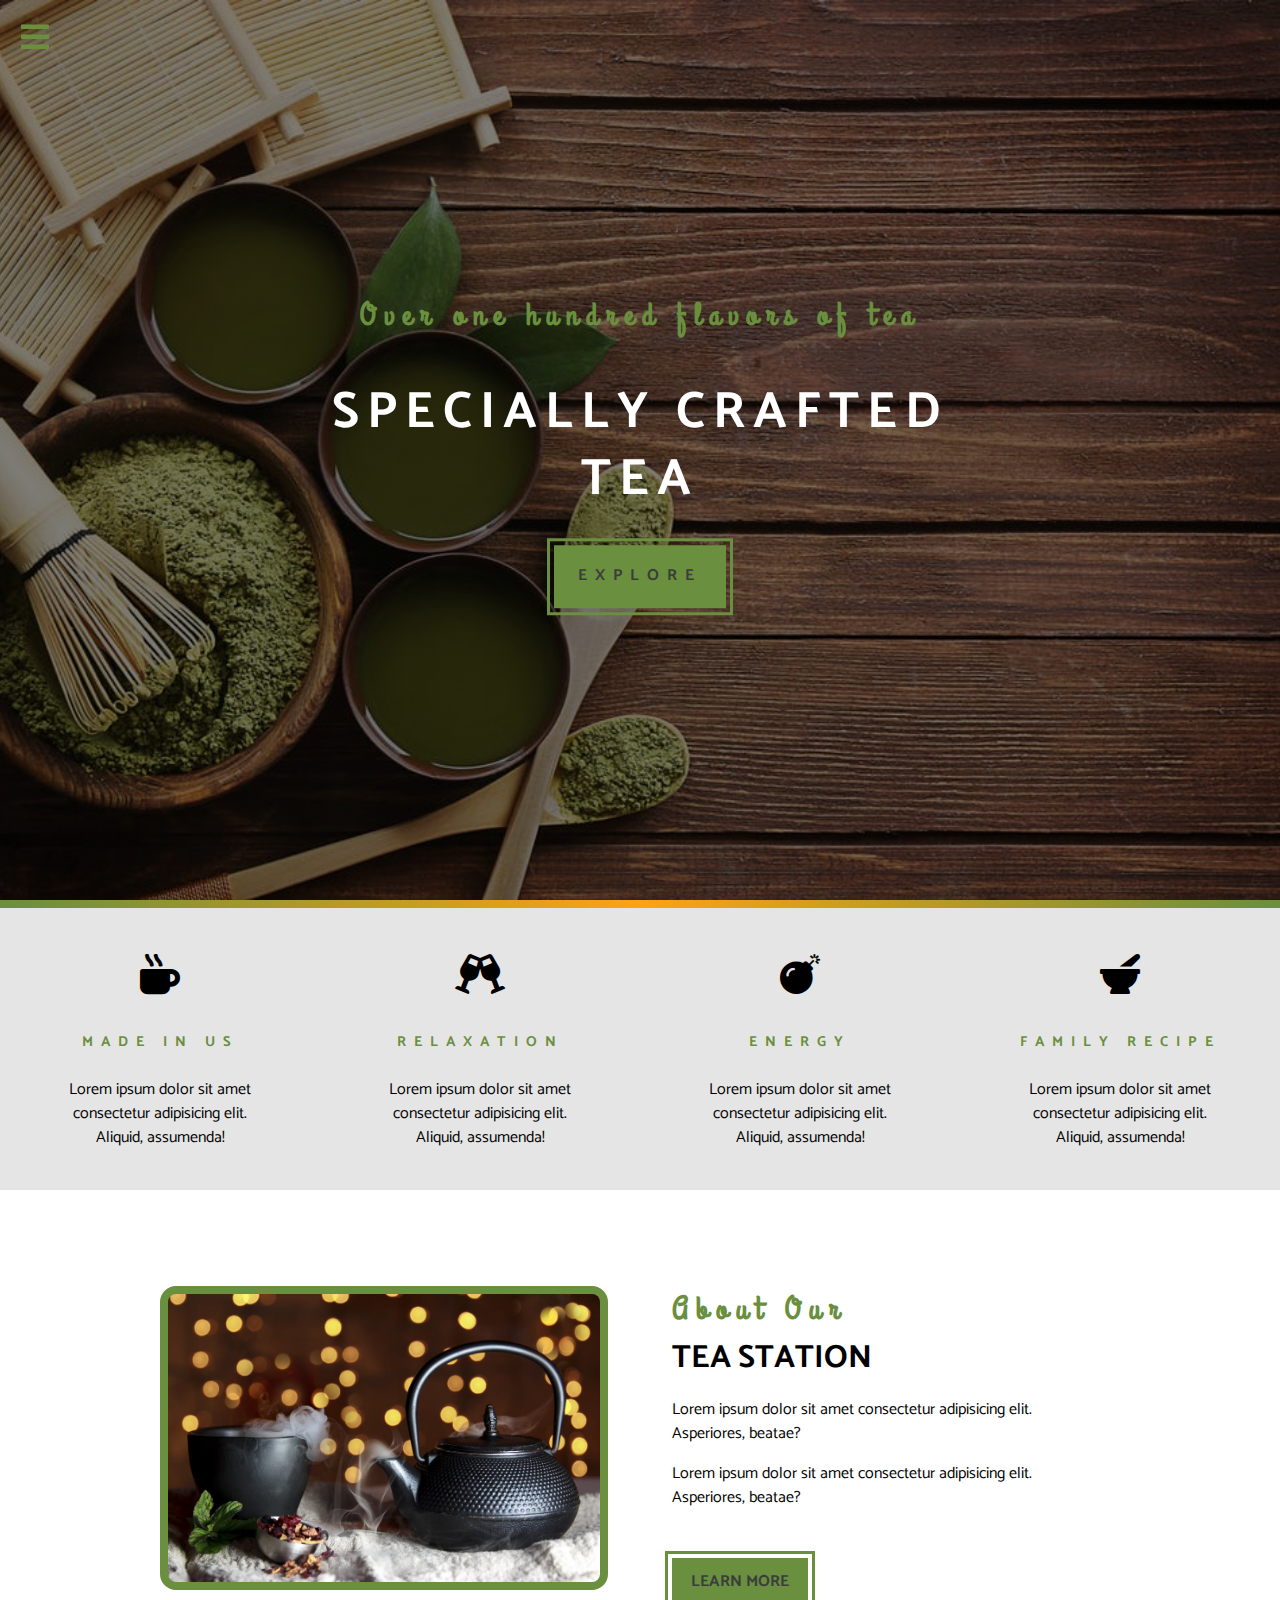
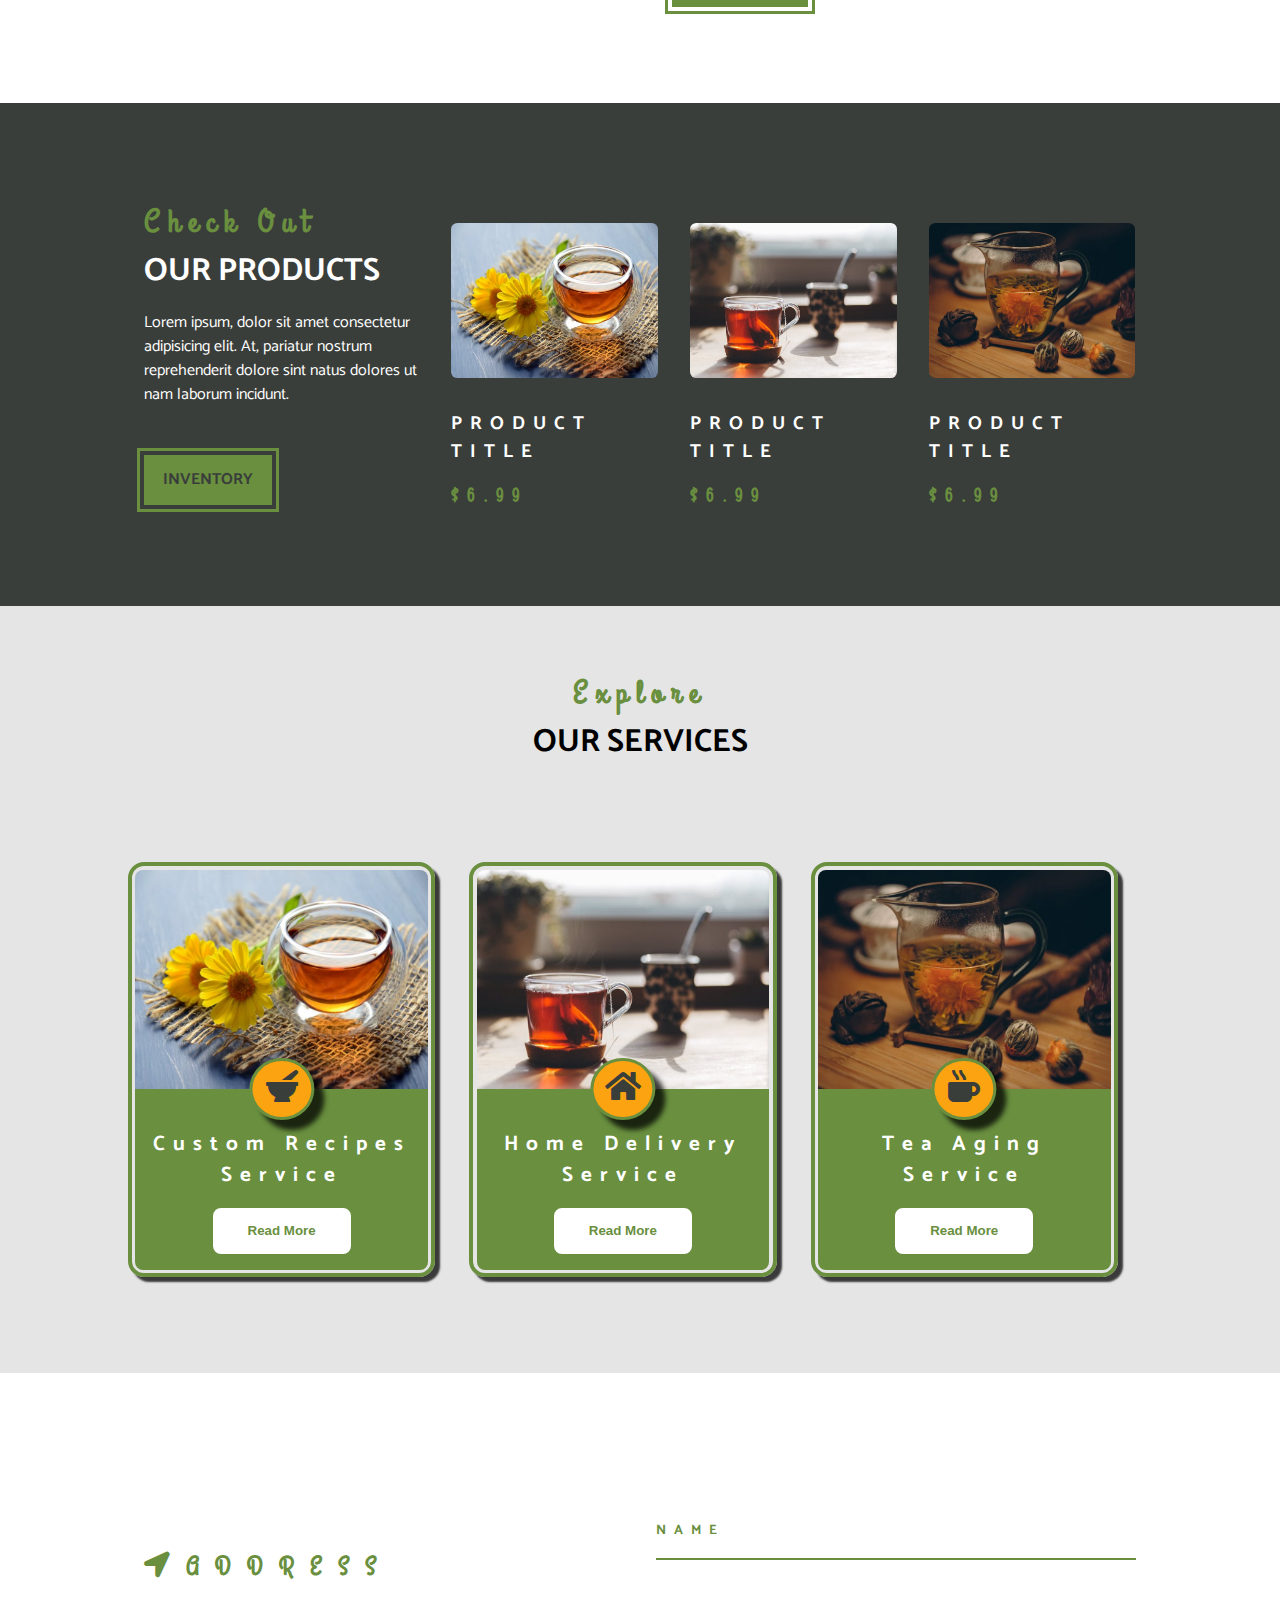
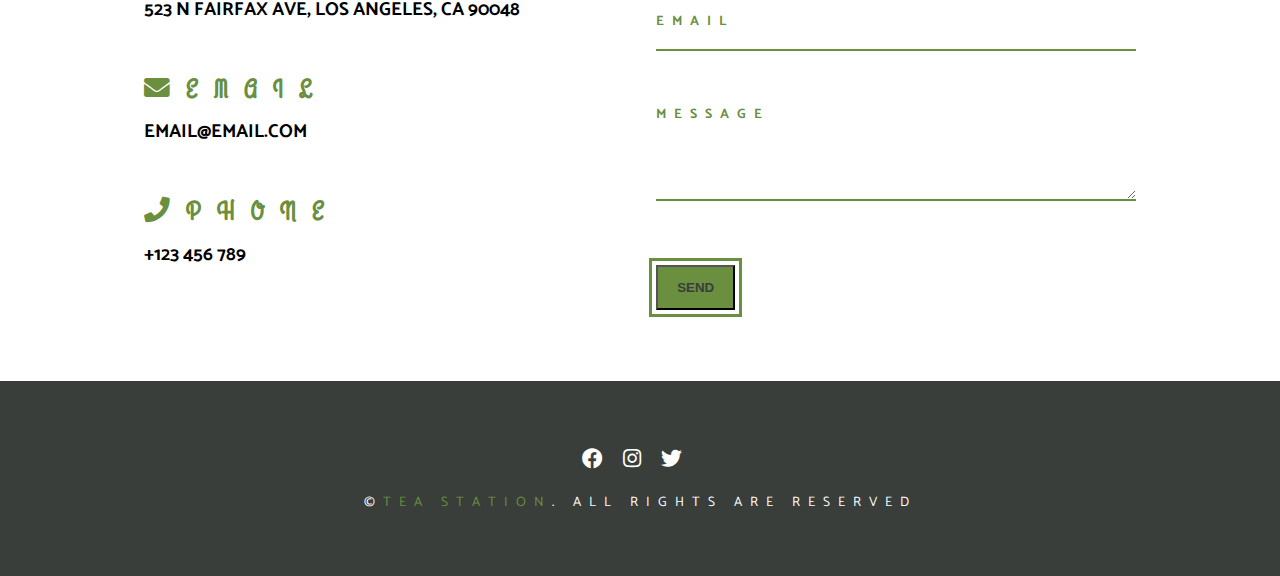
<file: index.html>
<!DOCTYPE html>
<html lang="en">

<head>
    <meta charset="UTF-8">
    <meta name="viewport" content="width=device-width, initial-scale=1.0">
    <!-- font awesome -->
    <link rel="stylesheet" href="../Images/Icons/css/all.css">
    <!-- css -->
    <link rel="stylesheet" href="../CSS/style.css">
    <!-- --- -->
    <title>Tea Station || Home</title>
</head>

<body>
    <!-- navButton -->
    <span class="nav-btn" id="nav-btn">
        <i class="fas fa-bars"></i>
    </span>
    <!-- navBar -->
    <nav class="navbar" id="navbar">
        <div class="navbar-header">
            <span class="nav-close" id="nav-close">
                <i class="fas fa-times"></i>
            </span>
        </div>
        <ul class="nav-items">
            <li><a href="index.html" class="nav-link">home</a></li>
            <li><a href="skills.html" class="nav-link">skills</a></li>
            <li><a href="about.html" class="nav-link">about</a></li>
            <li><a href="products.html" class="nav-link">products</a></li>
        </ul>
    </nav>
    <!-- header -->
    <header class="header">
        <div class="banner">
            <h3 class="banner-subtitle">Over one hundred flavors of tea</h3>
            <h1 class="banner-title">specially crafted tea</h1>
            <a href="skills.html" class="banner-btn">explore</a>
        </div>
    </header>
    <!-- end header -->
    <!-- content divider -->
    <div class="content-divider"></div>
    <!-- end content divider -->
    <!-- skills secton -->
    <section class="skills clearfix">
        <!-- single skill 1 -->
        <article class="skill">
            <span class="skill-icon">
                <i class="fas fa-mug-hot"></i>
            </span>
            <h3 class="skill-title">made in us</h3>
            <p class="skill-text">Lorem ipsum dolor sit amet consectetur adipisicing elit. Aliquid, assumenda!</p>
        </article>
        <!-- end single skill 1 -->
        <!-- single skill 2 -->
        <article class="skill">
            <span class="skill-icon">
                <i class="fas fa-glass-cheers"></i>
            </span>
            <h3 class="skill-title">relaxation</h3>
            <p class="skill-text">Lorem ipsum dolor sit amet consectetur adipisicing elit. Aliquid, assumenda!</p>
        </article>
        <!-- end single skill 2 -->
        <!-- single skill 3 -->
        <article class="skill">
            <span class="skill-icon">
                <i class="fas fa-bomb"></i>
            </span>
            <h3 class="skill-title">energy</h3>
            <p class="skill-text">Lorem ipsum dolor sit amet consectetur adipisicing elit. Aliquid, assumenda!</p>
        </article>
        <!-- end single skill 3 -->
        <!-- single skill 4 -->
        <article class="skill">
            <span class="skill-icon">
                <i class="fas fa-mortar-pestle"></i>
            </span>
            <h3 class="skill-title">family recipe</h3>
            <p class="skill-text">Lorem ipsum dolor sit amet consectetur adipisicing elit. Aliquid, assumenda!</p>
        </article>
        <!-- end single skill 4 -->
    </section>
    <!-- end of skills section -->

    <!-- About section -->

    <section class="about">
        <div class="section-center clearfix">
            <!-- first column -->
            <article class="about-img">
                <div class="about-picture-container"><img src="../Images/about-bcg.jpeg" alt="tea kettle"
                        class="about-picture"></div>
            </article>
            <!-- second column -->
            <article class="about-info">
                <!-- section title -->
                <div>
                    <h3 class="section-subtitle">About our</h3>
                    <h2 class="section-title">Tea Station</h2>
                </div>
                <!-- end section title -->
                <p class="about-text">Lorem ipsum dolor sit amet consectetur adipisicing elit. Asperiores, beatae?</p>
                <p class="about-text">Lorem ipsum dolor sit amet consectetur adipisicing elit. Asperiores, beatae?</p>
                <a href="about.html" class="main-btn">learn more</a>
            </article>
        </div>
    </section>

    <!--  end About section -->

    <!-- products -->
    <section class="products">
        <div class="section-center clearfix">
            <!-- product info -->
            <article class="products-info">
                <!-- title -->
                <h3 class="section-subtitle">check out</h3>
                <h2 class="section-title text-white">our products</h2>
                <!-- end title -->
                <p class="product-text">Lorem ipsum, dolor sit amet consectetur adipisicing elit. At, pariatur nostrum
                    reprehenderit dolore sint natus dolores ut nam laborum incidunt.</p>
                <a href="products.html" class="main-btn">Inventory</a>
            </article>
            <!-- product inventory -->
            <article class="products-inventory clearfix">
                <!-- single product 1 -->
                <div class="product">
                    <img src="../Images/product-1.jpeg" alt="product1" class="product-img">
                    <h3 class="product-title">product title</h3>
                    <h3 class="product-price">$6.99</h3>

                </div>
                <!-- end single product 1 -->
                <!-- single product 2 -->
                <div class="product">
                    <img src="../Images/product-2.jpeg" alt="product2" class="product-img">
                    <h3 class="product-title">product title</h3>
                    <h3 class="product-price">$6.99</h3>

                </div>
                <!-- end single product 2 -->
                <!-- single product 3 -->
                <div class="product">
                    <img src="../Images/product-3.jpeg" alt="product3" class="product-img">
                    <h3 class="product-title">product title</h3>
                    <h3 class="product-price">$6.99</h3>

                </div>
                <!-- end single product 3 -->
            </article>
        </div>
    </section>
    <!-- end products -->

    <!-- services -->
    <section class="services">
        <!-- title -->
        <div class="services-title text-center">
            <h3 class="section-subtitle">explore</h3>
            <h2 class="section-title ">our services</h2>
        </div>
        <!-- end title -->
        <div class="section-center clearfix">
            <!-- single card 1  -->
            <article class="service-card">
                <!-- img container -->
                <div class="service-img-container">
                    <!-- img -->
                    <img src="../Images/product-1.jpeg" class="service-img" alt="single service">
                    <!-- service icon -->
                    <span class="service-icon">
                        <i class="fas fa-mortar-pestle fa-fw"></i>
                    </span>
                </div>
                <!-- service info -->
                <div class="service-info">
                    <h4>custom recipes <br>service</h4>
                    <button type="button" class="service-btn">read more</button>
                </div>
            </article>
            <!-- end single card 1  -->

            <!-- single card 2  -->
            <article class="service-card">
                <!-- img container -->
                <div class="service-img-container">
                    <!-- img -->
                    <img src="../Images/product-2.jpeg" class="service-img" alt="single service">
                    <!-- service icon -->
                    <span class="service-icon">
                        <i class="fas fa-home fa-fw"></i>
                    </span>
                </div>
                <!-- service info -->
                <div class="service-info">
                    <h4>home delivery <br>service</h4>
                    <button type="button" class="service-btn">read more</button>
                </div>
            </article>
            <!-- end single card 2  -->

            <!-- single card 3  -->
            <article class="service-card">
                <!-- img container -->
                <div class="service-img-container">
                    <!-- img -->
                    <img src="../Images/product-3.jpeg" class="service-img" alt="single service">
                    <!-- service icon -->
                    <span class="service-icon">
                        <i class="fas fa-mug-hot fa-fw"></i>
                    </span>
                </div>
                <!-- service info -->
                <div class="service-info">
                    <h4>tea aging <br>service</h4>
                    <button type="button" class="service-btn">read more</button>
                </div>
            </article>
            <!-- end single card 3  -->

        </div>
    </section>
    <!-- end services -->
    <!-- contact -->
    <section class="contact">
        <div class="section-center clearfix">
            <!-- contact info -->
            <article class="contact-info">
                <!-- contact item 1 -->
                <div class="contact-item">
                    <h3 class="contact-title"><span class="contact-icon"><i
                                class="fas fa-location-arrow"></i></span>address
                    </h3>
                    <h3 class="contact-text">523 N Fairfax Ave, Los Angeles, CA 90048</h3>
                </div>
                <!-- end contact item -->
                <!-- contact item 2 -->
                <div class="contact-item">
                    <h3 class="contact-title"><span class="contact-icon"><i class="fas fa-envelope"></i></span>email
                    </h3>
                    <h3 class="contact-text">email@email.com</h3>
                </div>
                <!-- end contact item -->
                <!-- contact item 3 -->
                <div class="contact-item">
                    <h3 class="contact-title"><span class="contact-icon"><i class="fas fa-phone"></i></span>phone
                    </h3>
                    <h3 class="contact-text">+123 456 789</h3>
                </div>
                <!-- end contact item -->
            </article>
            <!-- contact form -->
            <article class="contact-form">
                <form action="https://formspree.io/paja982@gmail.com" method="POST" class="form-group">
                    <input type="text" name="name" placeholder="name" class="form-control">
                    <input type="email" name="email" placeholder="email" class="form-control">
                    <textarea name="message" rows="5" class="form-control" placeholder="message"></textarea>
                    <button type="submit" class="main-btn">send</button>
                </form>
            </article>
        </div>
    </section>
    <!-- end contact -->
    <footer class="footer">
        <div class="section-center">
            <div class="social-icons">
                <!-- social icon -->
                <a href="https://www.facebook.com/Imdeadly1?ref=bookmarks" class="social-icon" target="_blank"><i
                        class="fab fa-facebook"></i></a>
                <a href="http://instagram.com/p.jovanoviic" class="social-icon" target="_blank"><i
                        class="fab fa-instagram"></i></a>
                <a href="#" class="social-icon" target="_blank"><i class="fab fa-twitter"></i></a>
                <!-- end social icon -->
            </div>
            <p class="footer-text">&copy;<span class="text-primary">tea station</span>. all rights are reserved</p>
        </div>
    </footer>
    <script src="../JS/app.js"></script>
</body>

</html>
</file>
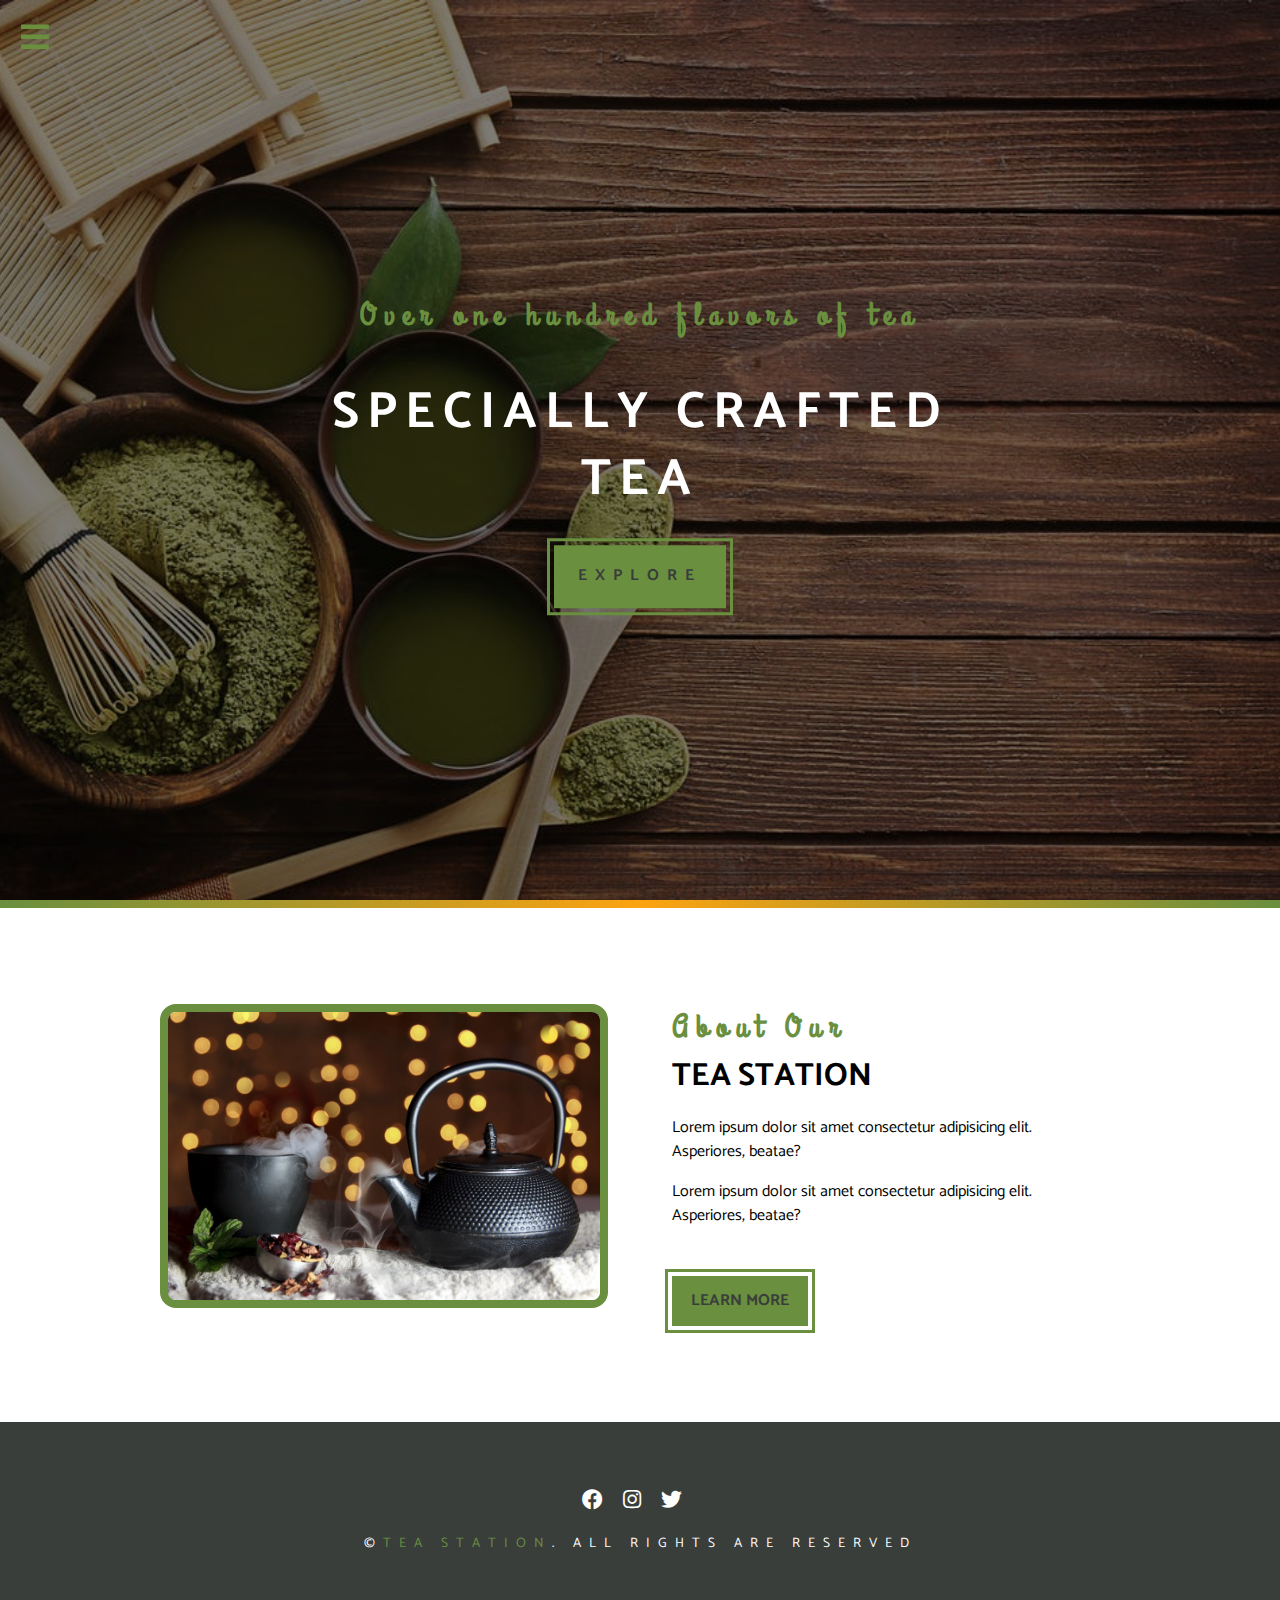
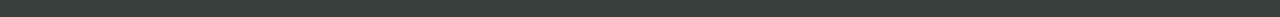
<file: about.html>
<!DOCTYPE html>
<html lang="en">

<head>
    <meta charset="UTF-8">
    <meta name="viewport" content="width=device-width, initial-scale=1.0">
    <!-- font awesome -->
    <link rel="stylesheet" href="../Images/Icons/css/all.css">
    <!-- css -->
    <link rel="stylesheet" href="../CSS/style.css">
    <!-- --- -->
    <title>Tea Station || Our Skills</title>
</head>

<body>
    <!-- navButton -->
    <span class="nav-btn" id="nav-btn">
        <i class="fas fa-bars"></i>
    </span>
    <!-- navBar -->
    <nav class="navbar" id="navbar">
        <div class="navbar-header">
            <span class="nav-close" id="nav-close">
                <i class="fas fa-times"></i>
            </span>
        </div>
        <ul class="nav-items">
            <li><a href="index.html" class="nav-link">home</a></li>
            <li><a href="skills.html" class="nav-link">skills</a></li>
            <li><a href="about.html" class="nav-link">about</a></li>
            <li><a href="products.html" class="nav-link">products</a></li>
        </ul>
    </nav>
    <!-- header -->
    <header class="header">
        <div class="banner">
            <h3 class="banner-subtitle">Over one hundred flavors of tea</h3>
            <h1 class="banner-title">specially crafted tea</h1>
            <a href="skills.html" class="banner-btn">explore</a>
        </div>
    </header>
    <!-- end header -->
    <!-- content divider -->
    <div class="content-divider"></div>
    <!-- end content divider -->
    <!-- About section -->

    <section class="about">
        <div class="section-center clearfix">
            <!-- first column -->
            <article class="about-img">
                <div class="about-picture-container"><img src="../Images/about-bcg.jpeg" alt="tea kettle"
                        class="about-picture"></div>
            </article>
            <!-- second column -->
            <article class="about-info">
                <!-- section title -->
                <div>
                    <h3 class="section-subtitle">About our</h3>
                    <h2 class="section-title">Tea Station</h2>
                </div>
                <!-- end section title -->
                <p class="about-text">Lorem ipsum dolor sit amet consectetur adipisicing elit. Asperiores, beatae?</p>
                <p class="about-text">Lorem ipsum dolor sit amet consectetur adipisicing elit. Asperiores, beatae?</p>
                <a href="about.html" class="main-btn">learn more</a>
            </article>
        </div>
    </section>

    <!--  end About section -->

    <footer class="footer">
        <div class="section-center">
            <div class="social-icons">
                <!-- social icon -->
                <a href="https://www.facebook.com/Imdeadly1?ref=bookmarks" class="social-icon" target="_blank"><i
                        class="fab fa-facebook"></i></a>
                <a href="http://instagram.com/p.jovanoviic" class="social-icon" target="_blank"><i
                        class="fab fa-instagram"></i></a>
                <a href="#" class="social-icon" target="_blank"><i class="fab fa-twitter"></i></a>
                <!-- end social icon -->
            </div>
            <p class="footer-text">&copy;<span class="text-primary">tea station</span>. all rights are reserved</p>
        </div>
    </footer>
    <script src="../JS/app.js"></script>
</body>

</html>
</file>
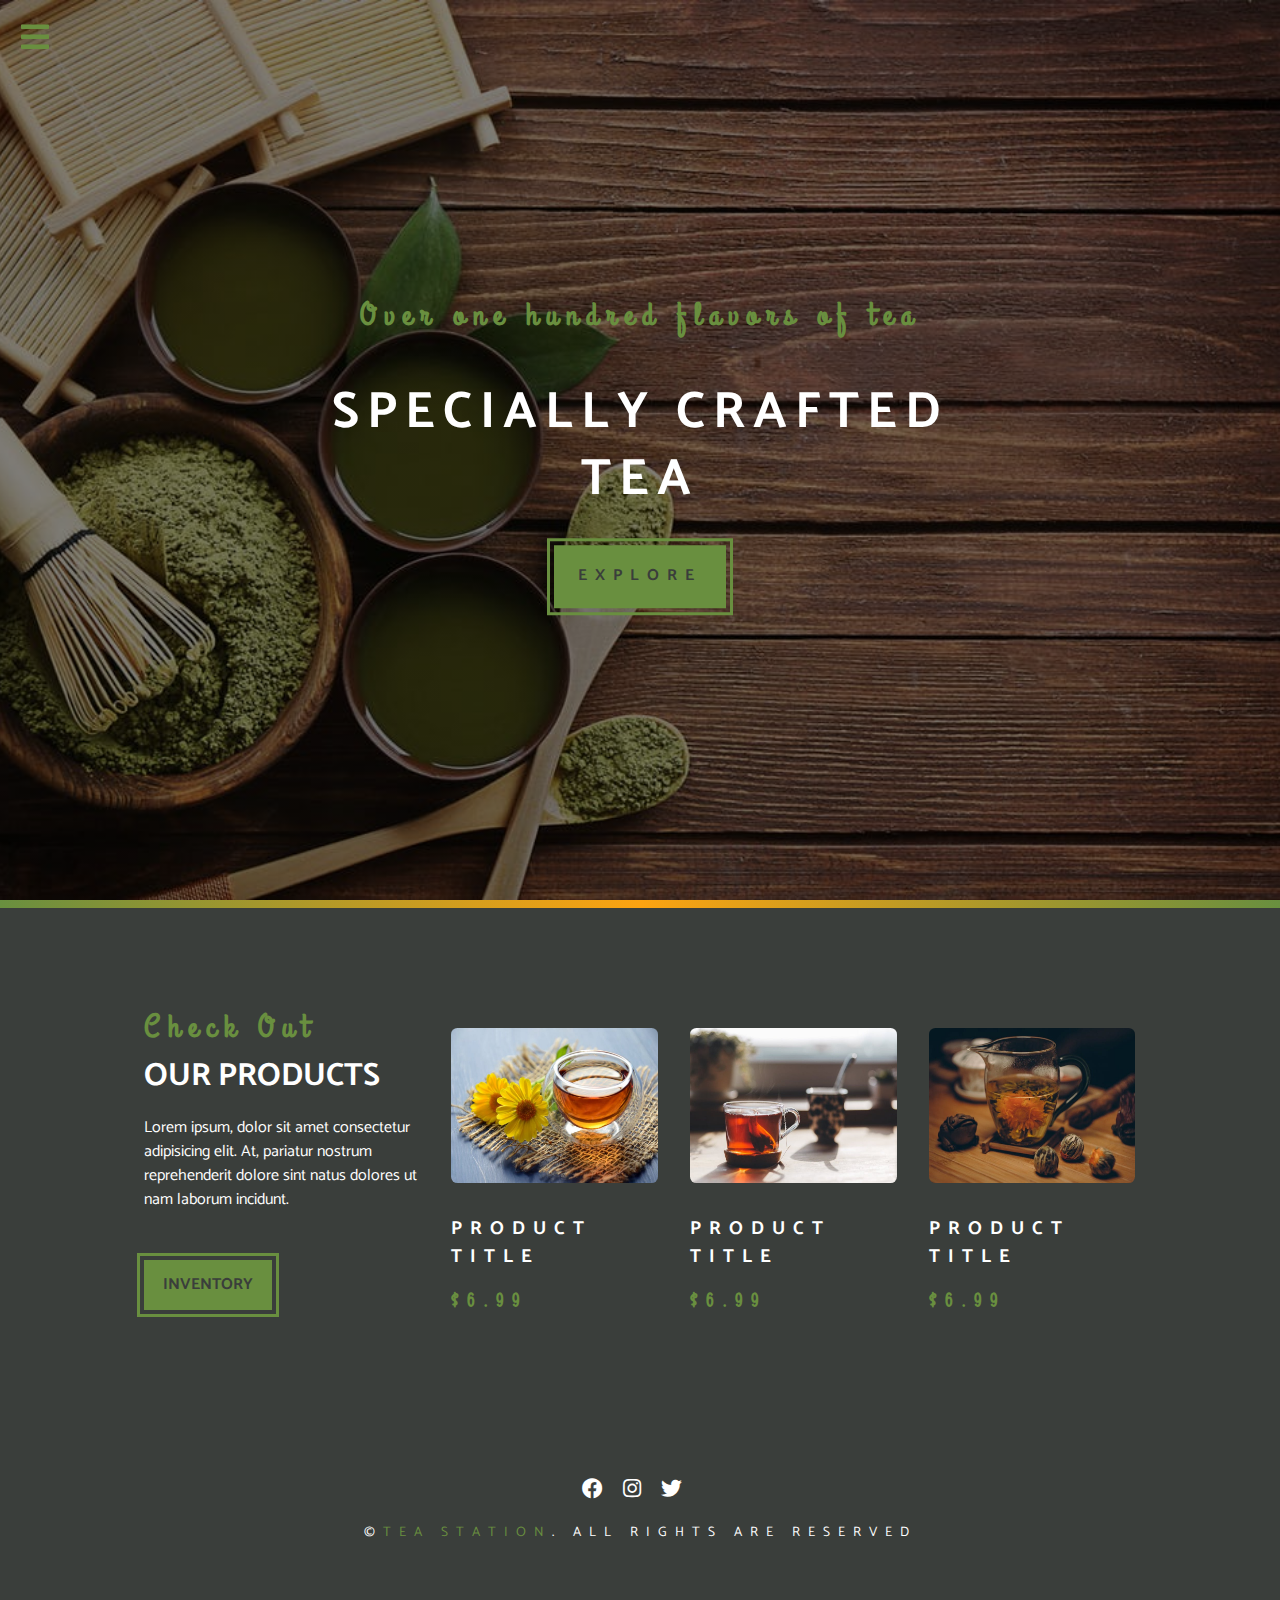
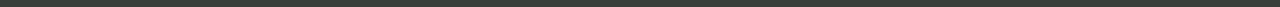
<file: products.html>
<!DOCTYPE html>
<html lang="en">

<head>
    <meta charset="UTF-8">
    <meta name="viewport" content="width=device-width, initial-scale=1.0">
    <!-- font awesome -->
    <link rel="stylesheet" href="../Images/Icons/css/all.css">
    <!-- css -->
    <link rel="stylesheet" href="../CSS/style.css">
    <!-- --- -->
    <title>Tea Station || Our Skills</title>
</head>

<body>
    <!-- navButton -->
    <span class="nav-btn" id="nav-btn">
        <i class="fas fa-bars"></i>
    </span>
    <!-- navBar -->
    <nav class="navbar" id="navbar">
        <div class="navbar-header">
            <span class="nav-close" id="nav-close">
                <i class="fas fa-times"></i>
            </span>
        </div>
        <ul class="nav-items">
            <li><a href="index.html" class="nav-link">home</a></li>
            <li><a href="skills.html" class="nav-link">skills</a></li>
            <li><a href="about.html" class="nav-link">about</a></li>
            <li><a href="products.html" class="nav-link">products</a></li>
        </ul>
    </nav>
    <!-- header -->
    <header class="header">
        <div class="banner">
            <h3 class="banner-subtitle">Over one hundred flavors of tea</h3>
            <h1 class="banner-title">specially crafted tea</h1>
            <a href="skills.html" class="banner-btn">explore</a>
        </div>
    </header>
    <!-- end header -->
    <!-- content divider -->
    <div class="content-divider"></div>
    <!-- end content divider -->

    <!-- products -->
    <section class="products">
        <div class="section-center clearfix">
            <!-- product info -->
            <article class="products-info">
                <!-- title -->
                <h3 class="section-subtitle">check out</h3>
                <h2 class="section-title text-white">our products</h2>
                <!-- end title -->
                <p class="product-text">Lorem ipsum, dolor sit amet consectetur adipisicing elit. At, pariatur nostrum
                    reprehenderit dolore sint natus dolores ut nam laborum incidunt.</p>
                <a href="products.html" class="main-btn">Inventory</a>
            </article>
            <!-- product inventory -->
            <article class="products-inventory clearfix">
                <!-- single product 1 -->
                <div class="product">
                    <img src="../Images/product-1.jpeg" alt="product1" class="product-img">
                    <h3 class="product-title">product title</h3>
                    <h3 class="product-price">$6.99</h3>

                </div>
                <!-- end single product 1 -->
                <!-- single product 2 -->
                <div class="product">
                    <img src="../Images/product-2.jpeg" alt="product2" class="product-img">
                    <h3 class="product-title">product title</h3>
                    <h3 class="product-price">$6.99</h3>

                </div>
                <!-- end single product 2 -->
                <!-- single product 3 -->
                <div class="product">
                    <img src="../Images/product-3.jpeg" alt="product3" class="product-img">
                    <h3 class="product-title">product title</h3>
                    <h3 class="product-price">$6.99</h3>

                </div>
                <!-- end single product 3 -->
            </article>
        </div>
    </section>
    <!-- end products -->

    <footer class="footer">
        <div class="section-center">
            <div class="social-icons">
                <!-- social icon -->
                <a href="https://www.facebook.com/Imdeadly1?ref=bookmarks" class="social-icon" target="_blank"><i
                        class="fab fa-facebook"></i></a>
                <a href="http://instagram.com/p.jovanoviic" class="social-icon" target="_blank"><i
                        class="fab fa-instagram"></i></a>
                <a href="#" class="social-icon" target="_blank"><i class="fab fa-twitter"></i></a>
                <!-- end social icon -->
            </div>
            <p class="footer-text">&copy;<span class="text-primary">tea station</span>. all rights are reserved</p>
        </div>
    </footer>
    <script src="../JS/app.js"></script>
</body>

</html>
</file>
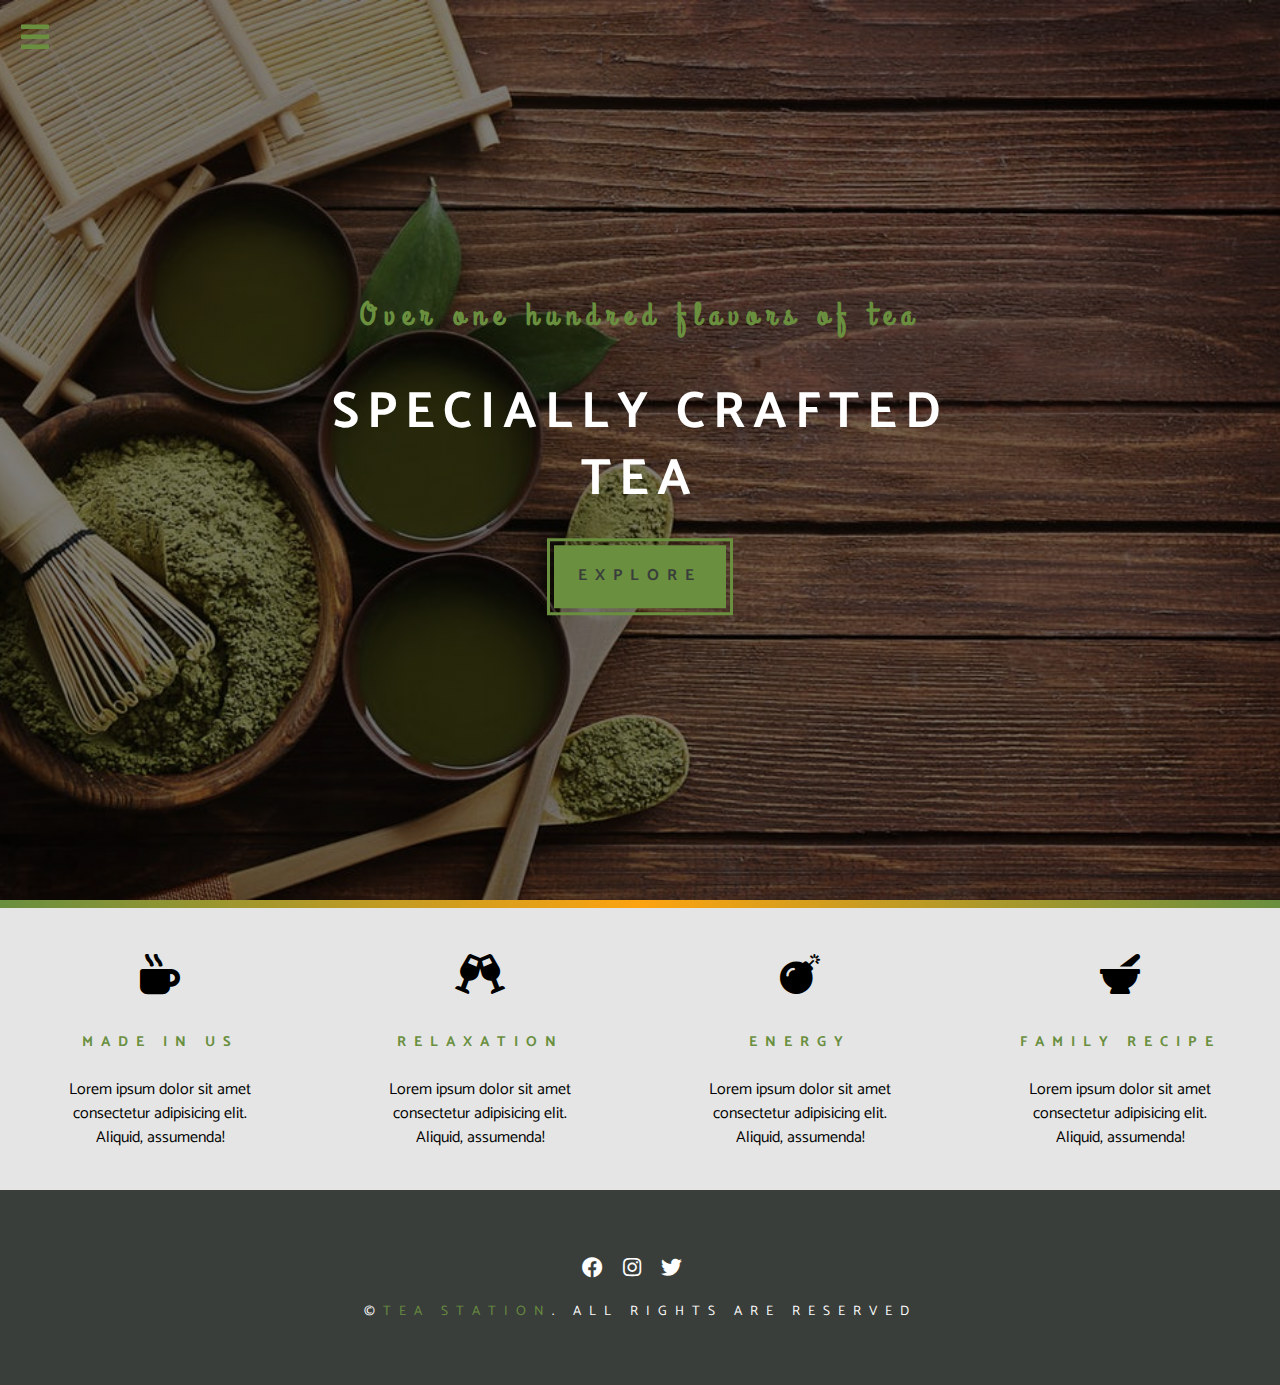
<file: skills.html>
<!DOCTYPE html>
<html lang="en">

<head>
    <meta charset="UTF-8">
    <meta name="viewport" content="width=device-width, initial-scale=1.0">
    <!-- font awesome -->
    <link rel="stylesheet" href="../Images/Icons/css/all.css">
    <!-- css -->
    <link rel="stylesheet" href="../CSS/style.css">
    <!-- --- -->
    <title>Tea Station || Our Skills</title>
</head>

<body>
    <!-- navButton -->
    <span class="nav-btn" id="nav-btn">
        <i class="fas fa-bars"></i>
    </span>
    <!-- navBar -->
    <nav class="navbar" id="navbar">
        <div class="navbar-header">
            <span class="nav-close" id="nav-close">
                <i class="fas fa-times"></i>
            </span>
        </div>
        <ul class="nav-items">
            <li><a href="index.html" class="nav-link">home</a></li>
            <li><a href="skills.html" class="nav-link">skills</a></li>
            <li><a href="about.html" class="nav-link">about</a></li>
            <li><a href="products.html" class="nav-link">products</a></li>
        </ul>
    </nav>
    <!-- header -->
    <header class="header">
        <div class="banner">
            <h3 class="banner-subtitle">Over one hundred flavors of tea</h3>
            <h1 class="banner-title">specially crafted tea</h1>
            <a href="skills.html" class="banner-btn">explore</a>
        </div>
    </header>
    <!-- end header -->
    <!-- content divider -->
    <div class="content-divider"></div>
    <!-- end content divider -->
    <!-- skills secton -->
    <section class="skills clearfix">
        <!-- single skill 1 -->
        <article class="skill">
            <span class="skill-icon">
                <i class="fas fa-mug-hot"></i>
            </span>
            <h3 class="skill-title">made in us</h3>
            <p class="skill-text">Lorem ipsum dolor sit amet consectetur adipisicing elit. Aliquid, assumenda!</p>
        </article>
        <!-- end single skill 1 -->
        <!-- single skill 2 -->
        <article class="skill">
            <span class="skill-icon">
                <i class="fas fa-glass-cheers"></i>
            </span>
            <h3 class="skill-title">relaxation</h3>
            <p class="skill-text">Lorem ipsum dolor sit amet consectetur adipisicing elit. Aliquid, assumenda!</p>
        </article>
        <!-- end single skill 2 -->
        <!-- single skill 3 -->
        <article class="skill">
            <span class="skill-icon">
                <i class="fas fa-bomb"></i>
            </span>
            <h3 class="skill-title">energy</h3>
            <p class="skill-text">Lorem ipsum dolor sit amet consectetur adipisicing elit. Aliquid, assumenda!</p>
        </article>
        <!-- end single skill 3 -->
        <!-- single skill 4 -->
        <article class="skill">
            <span class="skill-icon">
                <i class="fas fa-mortar-pestle"></i>
            </span>
            <h3 class="skill-title">family recipe</h3>
            <p class="skill-text">Lorem ipsum dolor sit amet consectetur adipisicing elit. Aliquid, assumenda!</p>
        </article>
        <!-- end single skill 4 -->
    </section>
    <!-- end of skills section -->

    <footer class="footer">
        <div class="section-center">
            <div class="social-icons">
                <!-- social icon -->
                <a href="https://www.facebook.com/Imdeadly1?ref=bookmarks" class="social-icon" target="_blank"><i
                        class="fab fa-facebook"></i></a>
                <a href="http://instagram.com/p.jovanoviic" class="social-icon" target="_blank"><i
                        class="fab fa-instagram"></i></a>
                <a href="#" class="social-icon" target="_blank"><i class="fab fa-twitter"></i></a>
                <!-- end social icon -->
            </div>
            <p class="footer-text">&copy;<span class="text-primary">tea station</span>. all rights are reserved</p>
        </div>
    </footer>
    <script src="../JS/app.js"></script>
</body>

</html>
</file>
<file: CSS/style.css>
@import url('https://fonts.googleapis.com/css?family=Catamaran:400,700|Grand+Hotel&display=swap');

* {
    margin: 0;
    padding: 0;
    box-sizing: border-box;
}

:root {
    --slantedText: 'Grand Hotel';
    --primaryColor: #698f3f;
    --secondaryColor: #fca311;
    --mainDark: #3a3e3b;
    --mainWhite: #fff;
    --mainGrey: #e5e5e5;
    --mainTransition: all 0.3s ease-in-out;
    --letterSpacing: 0.5rem;
}

body {
    font-family: 'Catamaran';
    line-height: 1.5;
}

/* helper/ultility classes */
a {
    text-decoration: none;
}

.text-white {
    color: var(--mainWhite);
}

.text-center {
    text-align: center;
}

.text-primary {
    color: var(--primaryColor);
}

/* clearfix */

.clearfix::after,
.clearfix::before {
    content: "";
    clear: both;
    display: table;
}

/* globals */
.section-center {
    padding: 4rem 0;
    width: 80vw;
    max-width: 1170px;
    margin: 0 auto;
}

.section-subtitle {
    font-size: 2rem;
    font-family: var(--slantedText);
    letter-spacing: var(--letterSpacing);
    text-transform: capitalize;
    color: var(--primaryColor);
}

.section-title {
    font-size: 2rem;
    text-transform: uppercase;
}

/* navbtn */
.nav-btn {
    position: fixed;
    z-index: 1;
    top: 0;
    left: 0;
    color: var(--primaryColor);
    margin: 1rem 1.3rem;
    font-size: 2rem;
    animation: bounce 2s ease-in-out infinite;
    cursor: pointer;
}

@keyframes bounce {
    0% {
        transform: scale(1);
    }

    50% {
        transform: scale(1.5);
    }

    100% {
        transform: scale(1);
    }
}


/* navbar */
.navbar {
    position: fixed;
    top: 0;
    left: 0;
    right: 0;
    bottom: 0;
    z-index: 2;
    background: var(--mainGrey);
    padding-top: 1rem;
    padding-left: 2rem;
    transition: var(--mainTransition);
    transform: translateX(-100%);
}

.showNav {
    transform: translateX(0);
}

.nav-close {
    font-size: 2rem;
    cursor: pointer;
    transition: var(--mainTransition);
}

.nav-close:hover {
    color: var(--primaryColor);
}

.nav-items {
    list-style-type: none;
}

.nav-link {
    display: block;
    font-size: 2rem;
    text-transform: uppercase;
    color: var(--primaryColor);
    transition: var(--mainTransition);
    margin-right: 2rem;
}

.nav-link:hover {
    color: var(--mainWhite);
    background: var(--mainDark);
    padding-left: 0.5rem;
}

@media screen and (min-width:769px) {
    .navbar {
        width: 30vw;
        max-width: 20rem;
    }
}


/* header */
.header {
    min-height: 100vh;
    background: linear-gradient(rgba(0, 0, 0, 0.5), rgba(0, 0, 0, 0.5)),
        url('../Images/main-bcg.jpeg') center/cover no-repeat fixed;
    position: relative;
    overflow: hidden;
}

/* banner */
.banner {
    position: absolute;
    top: 50%;
    left: 50%;
    text-align: center;
    transform: translate(-50%, -50%);
    letter-spacing: var(--letterSpacing);
}

.banner-subtitle {
    font-size: 2rem;
    font-family: var(--slantedText);
    color: var(--primaryColor);
    /* animation */
    animation: slideLeft 4s ease-in-out 1;
}

.banner-title {
    text-transform: uppercase;
    font-size: 3.2rem;
    color: var(--mainWhite);
    margin-top: 2.5rem;
    line-height: 1.3;
    /* animation */
    animation: slideRight 4s ease-in-out 1;
}

.main-btn,
.banner-btn {
    display: inline-block;
    background: var(--primaryColor);
    text-transform: uppercase;
    padding: 0.8rem 1.2rem;
    color: var(--mainDark);
    font-weight: bold;
    outline: 0.2rem solid var(--primaryColor);
    outline-offset: 4px;
    cursor: pointer;
    margin-top: 2rem;
    transition: var(--mainTransition);
}

.main-btn:hover,
.banner-btn:hover {
    color: var(--mainWhite);
    opacity: 0.7;
}

.banner-btn {
    padding: 1.2rem 1.5rem;
    /* animation */
    animation: show 4s ease-in-out 1;
}



/* end header */

/* animations */
@keyframes show {
    0% {
        transform: scale(2);
        opacity: 0;
    }

    100% {
        transform: scale(1);
        opacity: 1;
    }
}

@keyframes slideLeft {
    0% {
        transform: translateX(1000px);
    }

    50% {
        transform: translateX(-200px)
    }

    75% {
        transform: translateX(50px)
    }

    100% {
        transform: translateX(0);
    }
}

@keyframes slideRight {
    0% {
        transform: translateX(-1000px);
    }

    50% {
        transform: translateX(200px)
    }

    75% {
        transform: translateX(-50px)
    }

    100% {
        transform: translateX(0);
    }
}

/* end of animations */
/* content divider */
.content-divider {
    height: 0.5rem;
    background: linear-gradient(to left, var(--primaryColor), var(--secondaryColor), var(--primaryColor));
}

/* end content divider */

/* skill */
.skills {
    background: var(--mainGrey);
}

.skill {
    padding: 2.5rem 0;
    text-align: center;
    transition: var(--mainTransition);
}

.skill-icon {
    font-size: 2.5rem;
    margin-bottom: 1.5rem;
    transition: var(--mainTransition);
    display: inline-block;
}

.skill-title {
    font-size: 0.9rem;
    font-weight: bold;
    text-transform: uppercase;
    letter-spacing: var(--letterSpacing);
    margin-bottom: 1.5rem;
    color: var(--primaryColor);
    transition: var(--mainTransition);
}

.skill-text {
    max-width: 13rem;
    margin: 0 auto;
}

.skill:hover {
    background: var(--primaryColor);
}

.skill:hover .skill-title {
    color: var(--mainWhite);
}

.skill:hover .skill-icon {
    transform: translateY(-5px);
}

@media screen and (min-width:576px) {
    .skill {
        float: left;
        width: 50%;
    }
}


@media screen and (min-width:1200px) {
    .skill {
        width: 25%;
    }
}

/* end skill */
/* about */

.about-img,
.about-info {
    padding: 2rem 0;
}

.about-picture-container {
    background: var(--primaryColor);
    border: 0.5rem solid var(--primaryColor);
    border-radius: 1rem;
    overflow: hidden;
}

.about-picture-container:hover .about-picture {
    opacity: 0.5;
    transform: scale(1.2);
}

.about-picture {
    width: 100%;
    display: block;
    transition: var(--mainTransition);
}

.about-text {
    margin: 1rem 0;
    max-width: 26rem;
}

@media screen and (min-width:992px) {

    .about-img,
    .about-info {
        float: left;
        width: 50%;
        padding: 2rem;
    }
}

/* end about */

/* products */
.products {
    background: var(--mainDark);
}

.products-info,
.products-inventory {
    padding: 2rem 0;
}

.product-text {
    color: var(--mainWhite);
    margin: 1rem 0;
    max-width: 26rem;
}


.product {
    padding: 2rem 0;
}

.product-img {
    width: 100%;
    display: block;
    border-radius: 0.4rem;
    margin-bottom: 2rem;
}

.product-title {
    color: var(--mainWhite);
    text-transform: uppercase;
    letter-spacing: var(--letterSpacing);
    margin-bottom: 1rem;
}

.product-price {
    color: var(--primaryColor);
    letter-spacing: var(--letterSpacing);
    font-family: var(--slantedText);
}

@media screen and (min-width:768px) {
    .product {
        float: left;
        width: 50%;
        padding: 2rem 1rem;
    }

    .products-info {
        padding: 2rem 1rem;
    }
}

@media screen and (min-width:992px) {
    .product {
        width: 33.3%;
    }
}

@media screen and (min-width:1200px) {
    .products-info {
        float: left;
        width: 30%;
    }

    .products-inventory {
        float: left;
        width: 70%;
    }

    .product {
        padding: 1.5rem 1rem 0 1rem;
    }
}

/* end products */

/* services */
.services {
    background: var(--mainGrey);
}

.services-title {
    padding-top: 4rem;
}

.service-card {
    border: 0.3rem solid var(--primaryColor);
    padding: 0.2rem;
    border-radius: 1rem;
    margin: 2rem 0;
    /* box shadow */
    -webkit-box-shadow: 5px 5px 2px 0px rgba(0, 0, 0, 0.75);
    -moz-box-shadow: 5px 5px 2px 0px rgba(0, 0, 0, 0.75);
    box-shadow: 5px 5px 2px 0px rgba(0, 0, 0, 0.75);
    transition: var(--mainTransition);
}

.service-card:hover {
    -webkit-box-shadow: 10px 10px 5px 0px rgba(0, 0, 0, 0.75);
    -moz-box-shadow: 10px 10px 5px 0px rgba(0, 0, 0, 0.75);
    box-shadow: 10px 10px 5px 0px rgba(0, 0, 0, 0.75);
}

.service-img {
    width: 100%;
    display: block;
    /* more styles */
    border-top-left-radius: 0.5rem;
    border-top-right-radius: 0.5rem;
}

.service-info {
    background: var(--primaryColor);
    border-bottom-left-radius: 0.5rem;
    border-bottom-right-radius: 0.5rem;
    text-align: center;
    font-size: 1.3rem;
    letter-spacing: var(--letterSpacing);
    color: var(--mainWhite);
    text-transform: capitalize;
    padding: 2.5rem 0 1rem 0;
}

.service-btn {
    display: inline-block;
    background: var(--mainWhite);
    text-decoration: none;
    text-transform: capitalize;
    padding: 0.8rem 2rem;
    color: var(--primaryColor);
    font-weight: bold;
    border: 0.2rem solid var(--mainWhite);
    border-radius: 0.5rem;
    cursor: pointer;
    margin-top: 1rem;
    transition: var(--mainTransition);
}

.service-btn:hover {
    background: transparent;
    color: var(--mainWhite);
}

@media screen and (min-width: 769px) {
    .service-card {
        float: left;
        width: 45%;
        margin-right: 5%;
    }
}

@media screen and (min-width: 992px) {
    .service-card {
        float: left;
        width: 30%;
        margin-right: 3.3333%;
    }
}

.service-img-container {
    position: relative;
}

.service-icon {
    position: absolute;
    bottom: 0;
    left: 50%;
    font-size: 2rem;
    background: var(--secondaryColor);
    padding: 0.25rem 0.6rem;
    border-radius: 50%;
    border: 0.2rem solid var(--primaryColor);
    color: var(--mainDark);
    transform: translate(-50%, 50%);
    /* box shadow */
    -webkit-box-shadow: 10px 10px 5px 0px rgba(0, 0, 0, 0.75);
    -moz-box-shadow: 10px 10px 5px 0px rgba(0, 0, 0, 0.75);
    box-shadow: 10px 10px 5px 0px rgba(0, 0, 0, 0.75);
}

/* end services */

/* contact */
.form-control::placeholder {
    font-family: "Catamaran", sans-serif;
    color: var(--primaryColor);
    text-transform: uppercase;
    letter-spacing: var(--letterSpacing);
}

.contact {
    padding-top: 2rem;
}

.contact-item {
    margin-bottom: 3rem;
}

.contact-title {
    color: var(--primaryColor);
    font-family: var(--slantedText);
    text-transform: uppercase;
    letter-spacing: calc(var(--letterSpacing) * 2);
    font-size: 1.6rem;
    margin-bottom: 0.5rem;
}

.contact-text {
    text-transform: uppercase;
}

.form-control {
    display: block;
    width: 100%;
    border: none;
    border-bottom: 2px solid var(--primaryColor);
    outline: none;
    margin: 2rem 0;
    padding: 1.3rem 0;
    font-size: 0.85rem;
    font-weight: bold;
}

@media screen and (min-width:992px) {

    .contact-info,
    .contact-form {
        float: left;
        width: 50%;
        padding: 0 1rem;
    }

    .contact-info {
        padding-top: 5rem;
    }
}

/* end contact */

/* footer */
.footer {
    background: var(--mainDark);
    text-align: center;
}

.social-icon {
    color: var(--mainWhite);
    font-size: 1.3rem;
    margin-right: 1rem;
    transition: var(--mainTransition);
}

.social-icon:hover {
    color: var(--primaryColor);
}

.footer-text {
    text-transform: uppercase;
    color: var(--mainWhite);
    letter-spacing: var(--letterSpacing);
    margin-top: 1rem;
    font-size: 0.85rem;
}
</file>
